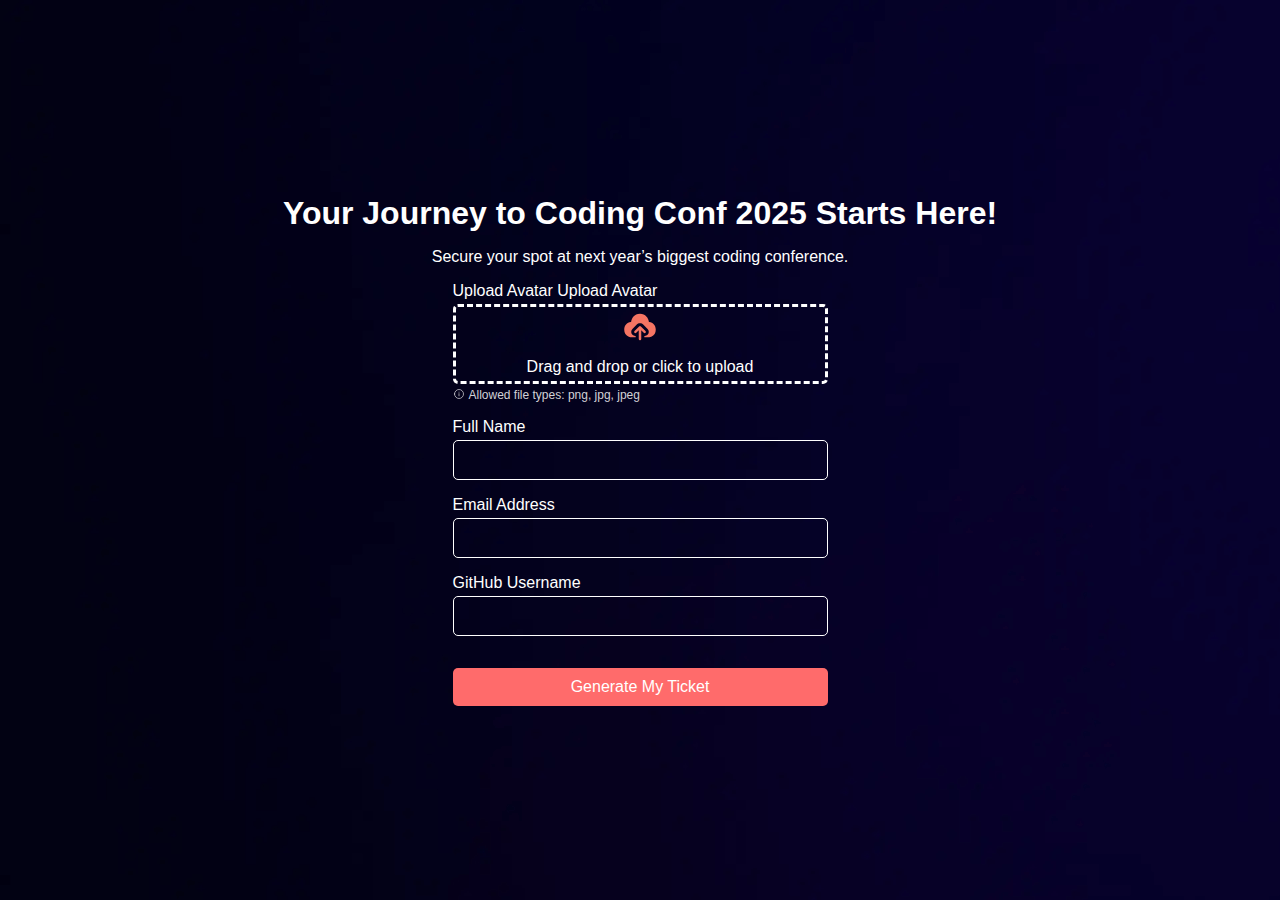
<file: index.html>
<!DOCTYPE html>
<html lang="pl">

<head>
  <meta charset="UTF-8" />
  <meta name="viewport" content="width=device-width, initial-scale=1.0" />
  <meta name="description" content="Ticket Generator" />
  <link rel="stylesheet" href="styles.css" />
  <title>Ticket Generator</title>
</head>

<body>
  <div class="container">
      
      <h1>Your Journey to Coding Conf 2025 Starts Here!</h1>
      <p>Secure your spot at next year’s biggest coding conference.</p>
      <form id="registration-form">
      <form id="registration-form" aria-label="Registration Form">
        <div class="label-title">
          <label for="avatar">Upload Avatar</label>
          <label aria-label="Upload Avatar" for="avatar">Upload Avatar</label>
          <div class="upload-wrapper">
            <img src="./images/icon-upload.svg" alt="upload icon" width="40" />
            <label for="avatar">Drag and drop or click to upload</label>
            <input type="file" id="avatar" accept="image/*" required/>
          </div>
           
          <div class="icon-wrapper">
            <img src="./images/icon-info.svg" id="icon info" alt="Avatar Preview" height="12"/>
            <p>Allowed file types: png, jpg, jpeg</p>
          </div>
        </div>
  
        <div class="input-wrapper">
          
          <label for="name" aria-label="Full Name">Full Name</label>
          <input id="name" type="text" required />
        </div>
        <div class="input-wrapper">
         
          <label aria-label="Email Address" for="name">Email Address</label>
          <input id="email" type="email" required />
        </div>
        <div class="input-wrapper">
         
          <label aria-label="GitHub Username" for="name">GitHub Username</label>
          <input id="github" type="text" required />
        </div>
  
  
        <div class="button-wrapper">
          <button type="submit" aria-label="Generate My Ticket">Generate My Ticket</button>
        </div>
  
  
      </form>
    </div>
    <script src="script.js"></script>
  </body>

</html>
</file>
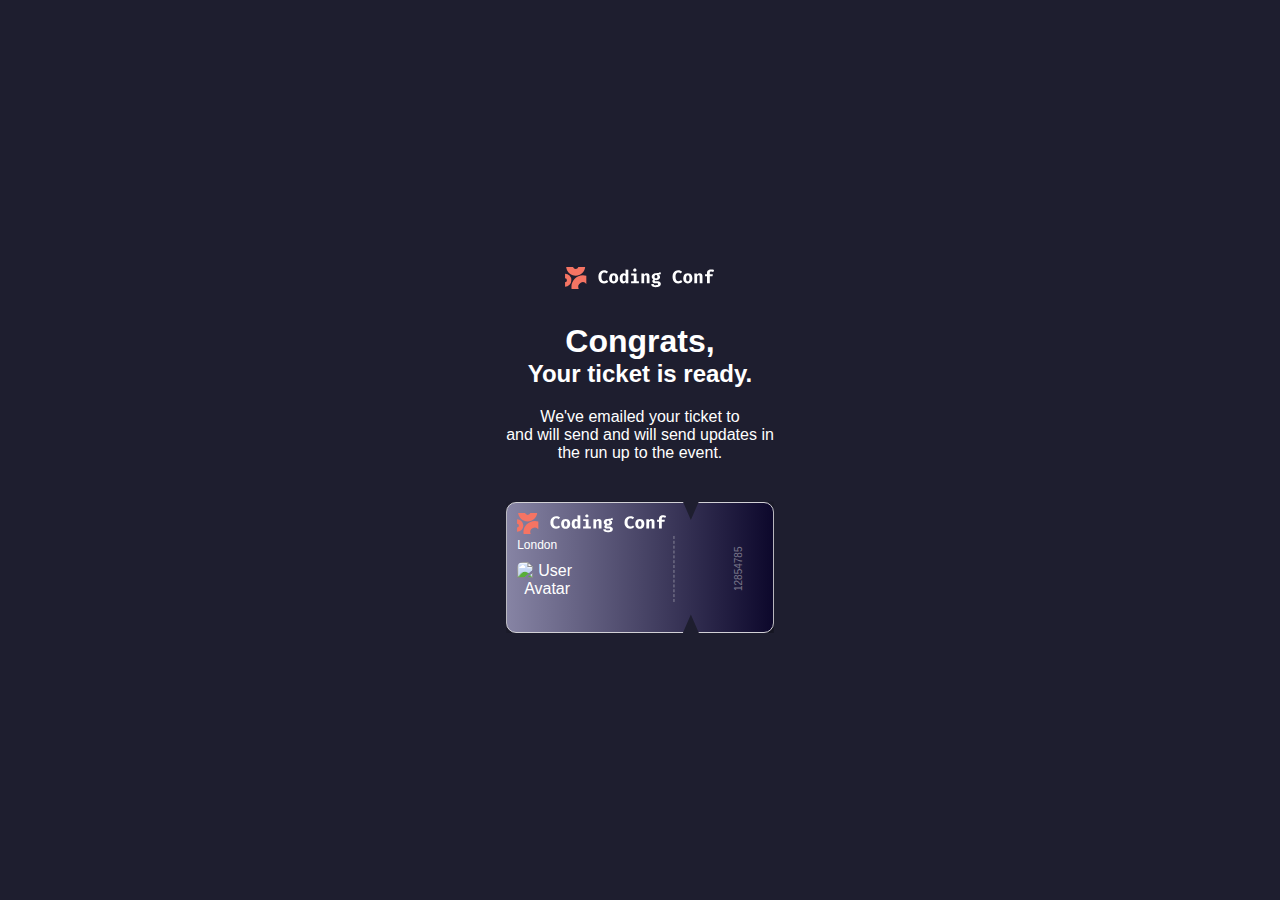
<file: confirmation.html>
<!DOCTYPE html>
<html lang="pl">

<head>
  <meta charset="UTF-8" />
  <meta name="viewport" content="width=device-width, initial-scale=1.0" />
  <meta name="description" content="Ticket Generator" />
  <link rel="stylesheet" href="confirmation.css" />
  <title>Ticket Generator Confirmation</title>
</head>

<body>
  <div class="container">
    <a href="index.html" aria-label="Coding Conf Logo">
      <img src="./images/logo-full.svg" alt="Coding Conf Logo" width="150" />
    </a>
    <div class="title-wrapper">
      <h1>Congrats, <span id="name"></span></h1>
      <h2>Your ticket is ready.</h2>
      <p>
        We've emailed your ticket to <br> <span id="email"></span> and will send
        and will send updates in <br> the run up to the event.
      </p>

    </div>

    <div class="ticket">
      <div>
        <img src="./images/logo-full.svg" alt="Coding Conf Logo" width="150" />
      </div>
      <div class="date-location">
        <span> <span id="date"></span>
      </span> <span id="location">London</span>
      </div>
      <div class="user-info">
        <img id="user-image" alt="User Avatar" />
        <div class="row">
          <p id="user-name"></p>
          <p id="user-email"></p>
          <p id="user-github"></p>
        </div>
      </div>
    </div>
  </div>
  <script src="confirmation.js"></script>
</body>

</html>
</file>
<file: styles.css>
*{
  margin: 0;
  padding: 0;
  box-sizing: border-box;}
:root{
  --Neutral-0: hsl(0, 0%, 100%);
  --Neutral-300: hsl(252, 6%, 83%);
  --Neutral-500: hsl(245, 15%, 58%);
  --Neutral-700: hsl(245, 19%, 35%);
  --Neutral-900: hsl(248, 70%, 10%);
  
  --Orange-500: hsl(7, 88%, 67%);
  --Orange-700: hsl(7, 71%, 60%);
  
  --Gradient: hsl(7, 86%, 67%) to hsl(0, 0%, 100%);
  
}

body {
  font-family: Arial, sans-serif;
  background-image: url('./images/background-desktop.png');
  color: white;
  display: flex;
  justify-content: center;
  align-items: center;
  height: 100vh;
  margin: 0;
}

.container {
  display: flex;
  flex-direction: column;
  align-items: center;
  text-align: center;
  padding: 20px;
  row-gap: 16px;
 
}
#registration-form{
  width: 375px;
  display: flex;
  flex-direction: column;
  align-items: center;
  row-gap: 16px;
 
}
.upload-wrapper{
  display: flex;
  flex-direction: column;
  align-items: center;
  margin-top: 4px;
  border-style: dashed;
  height: 80px;
  border-radius: 5px;
  position: relative;
}
.label-title{
 width: 100%;
 text-align: left;
}

.icon-wrapper{
  display: flex;
  margin-top: 4px;
  column-gap: 4px;
  font-size: 12px;
  color:  var(--Neutral-300);
}
.input-wrapper{
  width: 375px;
  display: flex;
  flex-direction: column;
  align-items: start;
  row-gap: 4px;
 
}
.input-wrapper input{
  width: 100%;
  color:var(--Neutral-0) ;
  font-size:1.2rem;
  background-color: transparent;
  border:1px solid var(--Neutral-0);
  border-radius: 5px;
  padding: 8px;
}

.upload-wrapper label{
  position: absolute;
  bottom: 5px;
  display: flex;
  justify-content: end;
  align-items: center;
  flex-direction: column;
  cursor: pointer;
  width: 100%;
  height: 100%;
  text-align: center;
  z-index:10 ;
}
.upload-wrapper input {
  display: none;
}


.button-wrapper{
  width: 375px;
  display: flex;
  flex-direction: column;
  align-items: center;
  row-gap: 16px;
  margin-top: 16px;
}

.button-wrapper button {
  width: 100%;
  background-color: #ff6b6b;
  border: none;
  padding: 10px 20px;
  border-radius: 5px;
  cursor: pointer;
  color: white;
  font-size: 16px;
}
</file>
<file: confirmation.css>
*{
  margin: 0;
  padding: 0;
  box-sizing: border-box;}
:root{
  --Neutral-0: hsl(0, 0%, 100%);
  --Neutral-300: hsl(252, 6%, 83%);
  --Neutral-500: hsl(245, 15%, 58%);
  --Neutral-700: hsl(245, 19%, 35%);
  --Neutral-900: hsl(248, 70%, 10%);
  
  --Orange-500: hsl(7, 88%, 67%);
  --Orange-700: hsl(7, 71%, 60%);
  
  --Gradient: hsl(7, 86%, 67%) to hsl(0, 0%, 100%);
  
}
body {
  font-family: Arial, sans-serif;
  background-color: #1e1e2f;
  color: white;
  display: flex;
  justify-content: center;
  align-items: center;
  height: 100vh;

}

.container {
  display: flex;
  flex-direction: column;
  align-items: center;
  justify-content: center;
  text-align: center;
  padding: 20px;
  max-width: 600px;
  row-gap:30px;
}
.title-wrapper p{
  margin-top: 20px;
}
#name, #email{
   
    
  background: -webkit-linear-gradient(hsl(7, 86%, 67%) , hsl(0, 0%, 100%));
  background-clip: var(--Gradient);
  -webkit-background-clip: text;
  -webkit-text-fill-color: transparent;
}
.ticket {
  display: flex;
  flex-direction: column;
  align-items: start;
  justify-content: center;
  width:100%;
  background: linear-gradient(to right, var(--Neutral-500) , var(--Neutral-900));
  padding: 10px;
  border-radius: 10px;
  border: solid 1px var(--Neutral-300); 
  margin-top: 10px;
  box-shadow:5px 5px 20px rgba(0, 0, 0, 0.5);
  overflow: hidden;
  position: relative;
  clip-path: polygon(69% 14%, 72% 0, 100% 0, 100% 100%, 72% 100%, 69% 86%, 66% 100%, 0 100%, 0 0, 66% 0);
}
.ticket::after{
  content: '12854785';
  display:flex ;
  align-items: center;
  justify-content: center;
  color: var(--Neutral-300);
  font-size: 10px;
  position: absolute;
  transform: rotate(-90deg);
  top: 0;
  right: 0px;
  width: 25%;
  height: 100%;
  opacity: 0.5;
  
  border-top: dashed 1px var(--Neutral-300);
  border-bottom:solid 1px var(--Neutral-300);
}
.date-location{
  font-size: 12px;
}
.user-info {
  width: 100%;
  margin-top: 10px;
  display: flex;
  align-items: center;
  justify-content: start;
  
}
#user-image{
  width: 60px;
  height: 60px;
  object-fit: cover ;
  object-position: top;
  margin-right: 24px;
  border-radius: 6px;
}
</file>
